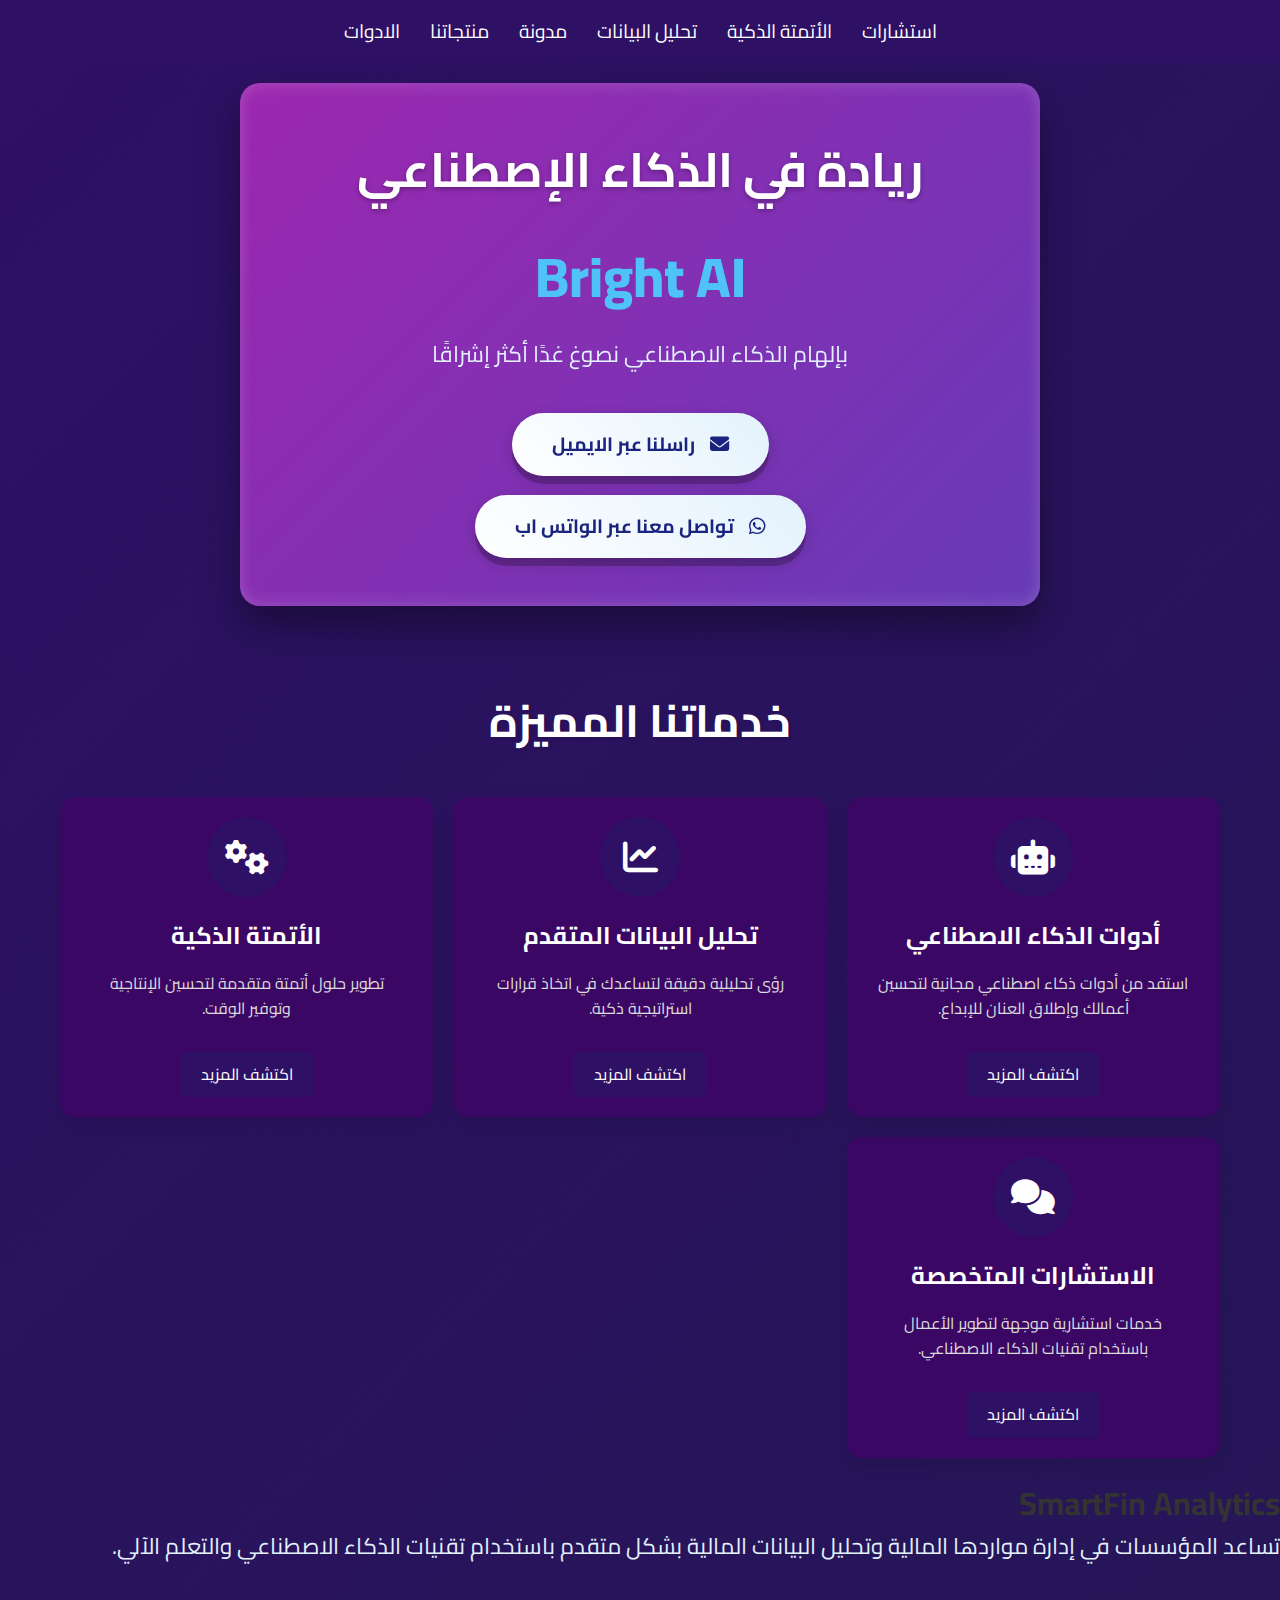
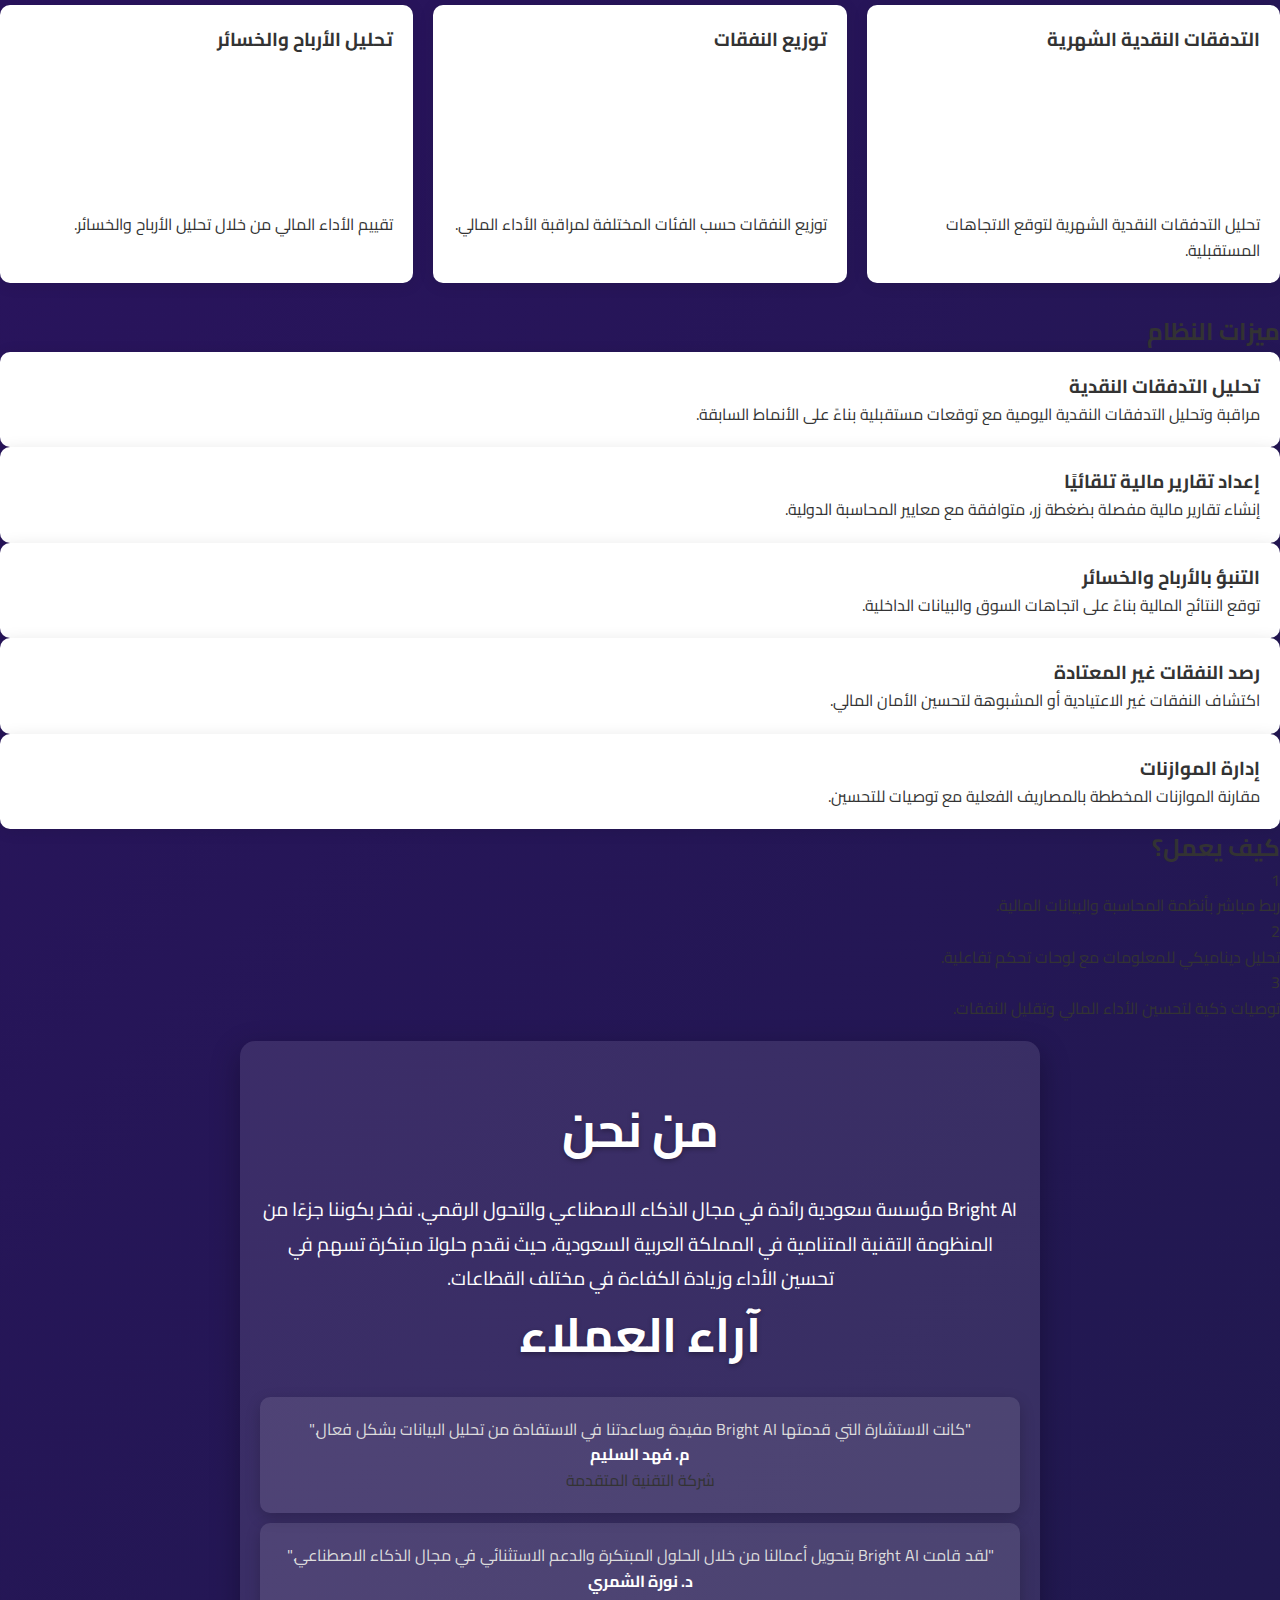
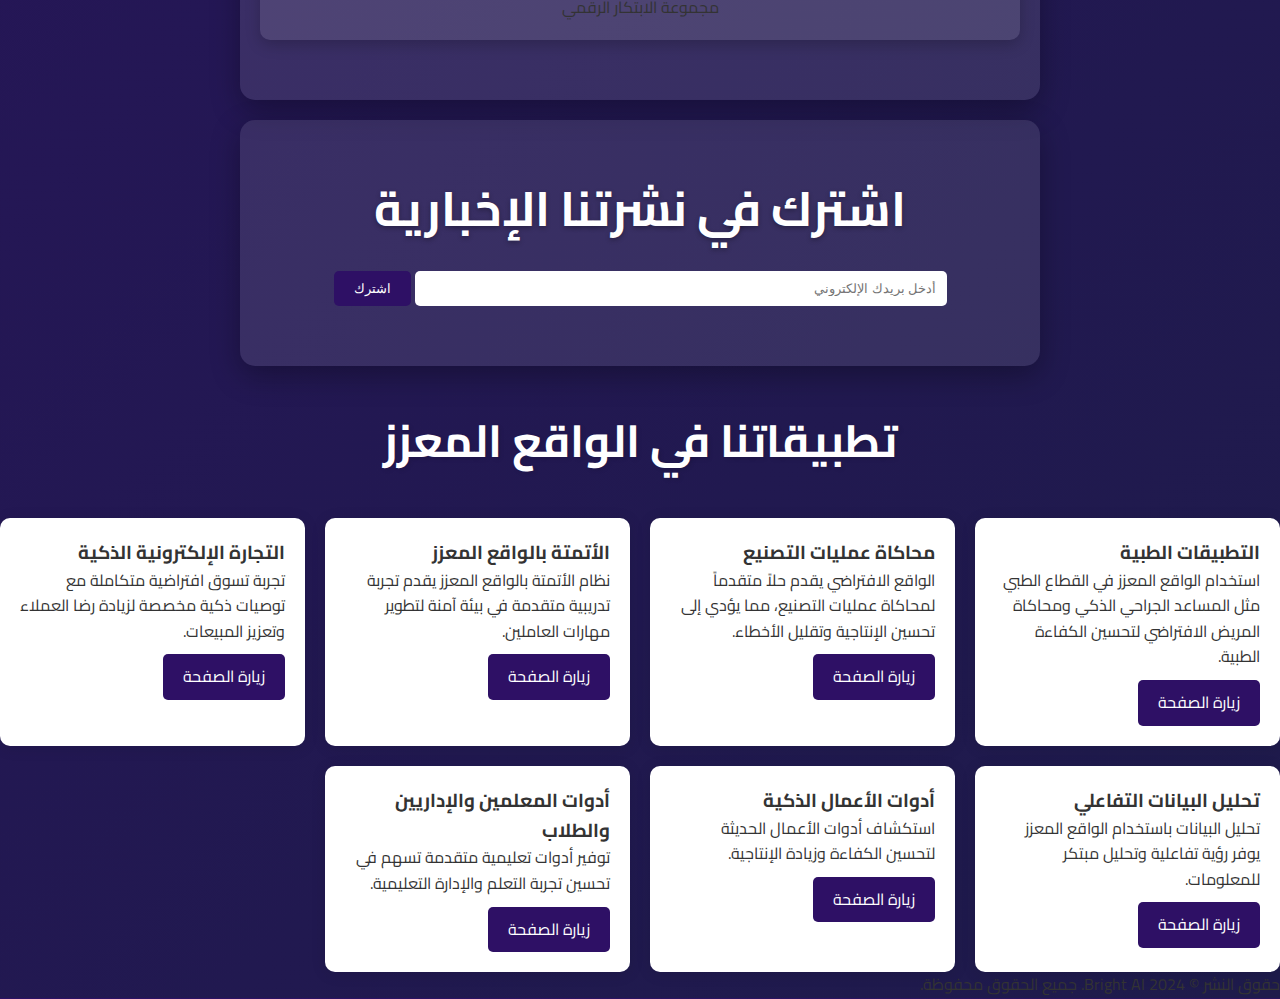
<file: index.html>
<!DOCTYPE html>
<html lang="ar" dir="rtl">
<head>
  <meta charset="UTF-8">
  <meta name="viewport" content="width=device-width, initial-scale=1.0">
  <title>Bright AI - الصفحة الرئيسية ومن نحن</title>
  <link rel="stylesheet" href="https://cdnjs.cloudflare.com/ajax/libs/font-awesome/6.5.1/css/all.min.css">
  <link rel="stylesheet" href="style.css">
  <link rel="preconnect" href="https://fonts.googleapis.com">
  <link rel="preconnect" href="https://fonts.gstatic.com" crossorigin>
  <link href="https://fonts.googleapis.com/css2?family=Cairo:wght@400;700&display=swap" rel="stylesheet">
</head>
<body>
  <div class="background-effects"></div>
  <nav>
    <ul class="navbar">
        <li><a href="consultation.html">استشارات</a></li>
        <li><a href="smart-automation.html">الأتمتة الذكية</a></li>
        <li><a href="data-analysis.html">تحليل البيانات</a></li>
        <li><a href="blog.html">مدونة</a></li>
        <li><a href="our-products.html">منتجاتنا</a></li>
           <li><a href="tools.html">الادوات</a></li>
    </ul>
</nav>
  <!-- Banner Section -->
  <div class="banner-container">
      <h1 class="title">ريادة في الذكاء الإصطناعي</h1>
      <div class="bright-ai">Bright AI</div>
      <p class="description">بإلهام الذكاء الاصطناعي نصوغ غدًا أكثر إشراقًا</p>
      <div class="contact-buttons">
          <a href="mailto:info@brightaii.com" class="contact-button">
              <span class="icon">
                  <i class="fas fa-envelope"></i>
              </span>
              راسلنا عبر الايميل
          </a>
          <a href="https://wa.me/966591120781" class="contact-button">
              <span class="icon">
                  <i class="fab fa-whatsapp"></i>
              </span>
              تواصل معنا عبر الواتس اب
          </a>
      </div>
  </div>

  <!-- Services Section -->
  <div class="services-container">
      <h2 class="services-title">خدماتنا المميزة</h2>
      <div class="services">
          <a href="https://www.brightaii.com/blog-post25" class="service-card">
              <div class="service-icon">
                  <i class="fas fa-robot"></i>
              </div>
              <h3 class="service-title">أدوات الذكاء الاصطناعي</h3>
              <p class="service-desc">استفد من أدوات ذكاء اصطناعي مجانية لتحسين أعمالك وإطلاق العنان للإبداع.</p>
              <div class="learn-more">اكتشف المزيد</div>
          </a>

          <a href="https://brightaii.com/data-analysis" class="service-card">
              <div class="service-icon">
                  <i class="fas fa-chart-line"></i>
              </div>
              <h3 class="service-title">تحليل البيانات المتقدم</h3>
              <p class="service-desc">رؤى تحليلية دقيقة لتساعدك في اتخاذ قرارات استراتيجية ذكية.</p>
              <div class="learn-more">اكتشف المزيد</div>
          </a>

          <a href="https://brightaii.com/automation" class="service-card">
              <div class="service-icon">
                  <i class="fas fa-cogs"></i>
              </div>
              <h3 class="service-title">الأتمتة الذكية</h3>
              <p class="service-desc">تطوير حلول أتمتة متقدمة لتحسين الإنتاجية وتوفير الوقت.</p>
              <div class="learn-more">اكتشف المزيد</div>
          </a>

          <a href="https://www.brightaii.com/consult" class="service-card">
              <div class="service-icon">
                  <i class="fas fa-comments"></i>
              </div>
              <h3 class="service-title">الاستشارات المتخصصة</h3>
              <p class="service-desc">خدمات استشارية موجهة لتطوير الأعمال باستخدام تقنيات الذكاء الاصطناعي.</p>
              <div class="learn-more">اكتشف المزيد</div>
          </a>
      </div>
  </div>

  <section id="smartfin-analytics">
    <div class="container">
        <div class="header">
            <h1>SmartFin Analytics</h1>
        </div>

        <div class="description">
            <p>تساعد المؤسسات في إدارة مواردها المالية وتحليل البيانات المالية بشكل متقدم باستخدام تقنيات الذكاء الاصطناعي والتعلم الآلي.</p>
        </div>

        <div class="charts-container">
            <div class="chart-card">
                <h3>التدفقات النقدية الشهرية</h3>
                <canvas id="cashFlowChart"></canvas>
                <p>تحليل التدفقات النقدية الشهرية لتوقع الاتجاهات المستقبلية.</p>
            </div>
            <div class="chart-card">
                <h3>توزيع النفقات</h3>
                <canvas id="expensesChart"></canvas>
                <p>توزيع النفقات حسب الفئات المختلفة لمراقبة الأداء المالي.</p>
            </div>
            <div class="chart-card">
                <h3>تحليل الأرباح والخسائر</h3>
                <canvas id="profitLossChart"></canvas>
                <p>تقييم الأداء المالي من خلال تحليل الأرباح والخسائر.</p>
            </div>
        </div>

        <div class="features">
            <h2>ميزات النظام</h2>
            <div class="feature-card">
                <h3>تحليل التدفقات النقدية</h3>
                <p>مراقبة وتحليل التدفقات النقدية اليومية مع توقعات مستقبلية بناءً على الأنماط السابقة.</p>
            </div>
            <div class="feature-card">
                <h3>إعداد تقارير مالية تلقائيًا</h3>
                <p>إنشاء تقارير مالية مفصلة بضغطة زر، متوافقة مع معايير المحاسبة الدولية.</p>
            </div>
            <div class="feature-card">
                <h3>التنبؤ بالأرباح والخسائر</h3>
                <p>توقع النتائج المالية بناءً على اتجاهات السوق والبيانات الداخلية.</p>
            </div>
            <div class="feature-card">
                <h3>رصد النفقات غير المعتادة</h3>
                <p>اكتشاف النفقات غير الاعتيادية أو المشبوهة لتحسين الأمان المالي.</p>
            </div>
            <div class="feature-card">
                <h3>إدارة الموازنات</h3>
                <p>مقارنة الموازنات المخططة بالمصاريف الفعلية مع توصيات للتحسين.</p>
            </div>
        </div>

        <div class="how-it-works">
            <h2>كيف يعمل؟</h2>
            <div class="steps">
                <div class="step">
                    <div class="step-number">1</div>
                    <p>ربط مباشر بأنظمة المحاسبة والبيانات المالية.</p>
                </div>
                <div class="step">
                    <div class="step-number">2</div>
                    <p>تحليل ديناميكي للمعلومات مع لوحات تحكم تفاعلية.</p>
                </div>
                <div class="step">
                    <div class="step-number">3</div>
                    <p>توصيات ذكية لتحسين الأداء المالي وتقليل النفقات.</p>
                </div>
            </div>
        </div>
    </div>
</section>

  <!-- About Section -->
  <div class="about-section">
      <h1 class="title">من نحن</h1>
      <p class="about-text">
          Bright AI مؤسسة سعودية رائدة في مجال الذكاء الاصطناعي والتحول الرقمي. نفخر بكوننا جزءًا من المنظومة التقنية المتنامية في المملكة العربية السعودية، حيث نقدم حلولاً مبتكرة تسهم في تحسين الأداء وزيادة الكفاءة في مختلف القطاعات.
      </p>
      <h2 class="title">آراء العملاء</h2>
      <div class="testimonial-card">
          <p class="testimonial-text">"كانت الاستشارة التي قدمتها Bright AI مفيدة وساعدتنا في الاستفادة من تحليل البيانات بشكل فعال."</p>
          <p class="testimonial-author">م. فهد السليم</p>
          <p class="testimonial-company">شركة التقنية المتقدمة</p>
      </div>
      <div class="testimonial-card">
          <p class="testimonial-text">"لقد قامت Bright AI بتحويل أعمالنا من خلال الحلول المبتكرة والدعم الاستثنائي في مجال الذكاء الاصطناعي."</p>
          <p class="testimonial-author">د. نورة الشمري</p>
          <p class="testimonial-company">مجموعة الابتكار الرقمي</p>
      </div>
  </div>

  <!-- Newsletter Section -->
  <div class="newsletter-section">
      <h2 class="title">اشترك في نشرتنا الإخبارية</h2>
      <form action="subscribe.php" method="POST">
          <input type="email" name="email" placeholder="أدخل بريدك الإلكتروني" required>
          <button type="submit">اشترك</button>
      </form>
  </div>

<!-- Features Section -->
<section class="features-section" id="features">
    <h2 class="services-title">تطبيقاتنا في الواقع المعزز</h2>
    <div class="features-container">
        <div class="feature-card">
            <h3>التطبيقات الطبية</h3>
            <p>استخدام الواقع المعزز في القطاع الطبي مثل المساعد الجراحي الذكي ومحاكاة المريض الافتراضي لتحسين الكفاءة الطبية.</p>
            <a href="https://honeydew-echidna-358243.hostingersite.com/wd/" class="learn-more">زيارة الصفحة</a>
        </div>

        <div class="feature-card">
            <h3>محاكاة عمليات التصنيع</h3>
            <p>الواقع الافتراضي يقدم حلاً متقدماً لمحاكاة عمليات التصنيع، مما يؤدي إلى تحسين الإنتاجية وتقليل الأخطاء.</p>
            <a href="https://honeydew-echidna-358243.hostingersite.com/dcd/"  class="learn-more">زيارة الصفحة</a>
        </div>

        <div class="feature-card">
            <h3>الأتمتة بالواقع المعزز</h3>
            <p>نظام الأتمتة بالواقع المعزز يقدم تجربة تدريبية متقدمة في بيئة آمنة لتطوير مهارات العاملين.</p>
            <a href="https://honeydew-echidna-358243.hostingersite.com/asadd/" class="learn-more">زيارة الصفحة</a>
        </div>

        <div class="feature-card">
            <h3>التجارة الإلكترونية الذكية</h3>
            <p>تجربة تسوق افتراضية متكاملة مع توصيات ذكية مخصصة لزيادة رضا العملاء وتعزيز المبيعات.</p>
            <a href="https://honeydew-echidna-358243.hostingersite.com/83-2/" class="learn-more">زيارة الصفحة</a>
        </div>

        <div class="feature-card">
            <h3>تحليل البيانات التفاعلي</h3>
            <p>تحليل البيانات باستخدام الواقع المعزز يوفر رؤية تفاعلية وتحليل مبتكر للمعلومات.</p>
            <a href="https://honeydew-echidna-358243.hostingersite.com/ad/" class="learn-more">زيارة الصفحة</a>
        </div>

        <div class="feature-card">
            <h3>أدوات الأعمال الذكية</h3>
            <p>استكشاف أدوات الأعمال الحديثة لتحسين الكفاءة وزيادة الإنتاجية.</p>
            <a href="https://honeydew-echidna-358243.hostingersite.com/3d-data-visualization/" class="learn-more">زيارة الصفحة</a>
        </div>

        <div class="feature-card">
            <h3>أدوات المعلمين والإداريين والطلاب</h3>
            <p>توفير أدوات تعليمية متقدمة تسهم في تحسين تجربة التعلم والإدارة التعليمية.</p>
            <a href="https://honeydew-echidna-358243.hostingersite.com/?page_id=5" class="learn-more">زيارة الصفحة</a>
        </div>
    </div>
</section>
    <footer>
        <div class="footer-content">
            <p>حقوق النشر © 2024 Bright AI. جميع الحقوق محفوظة.</p>
        </div>
    </footer>

  <script src="script.js"></script>
  </body>
  </html>
</file>
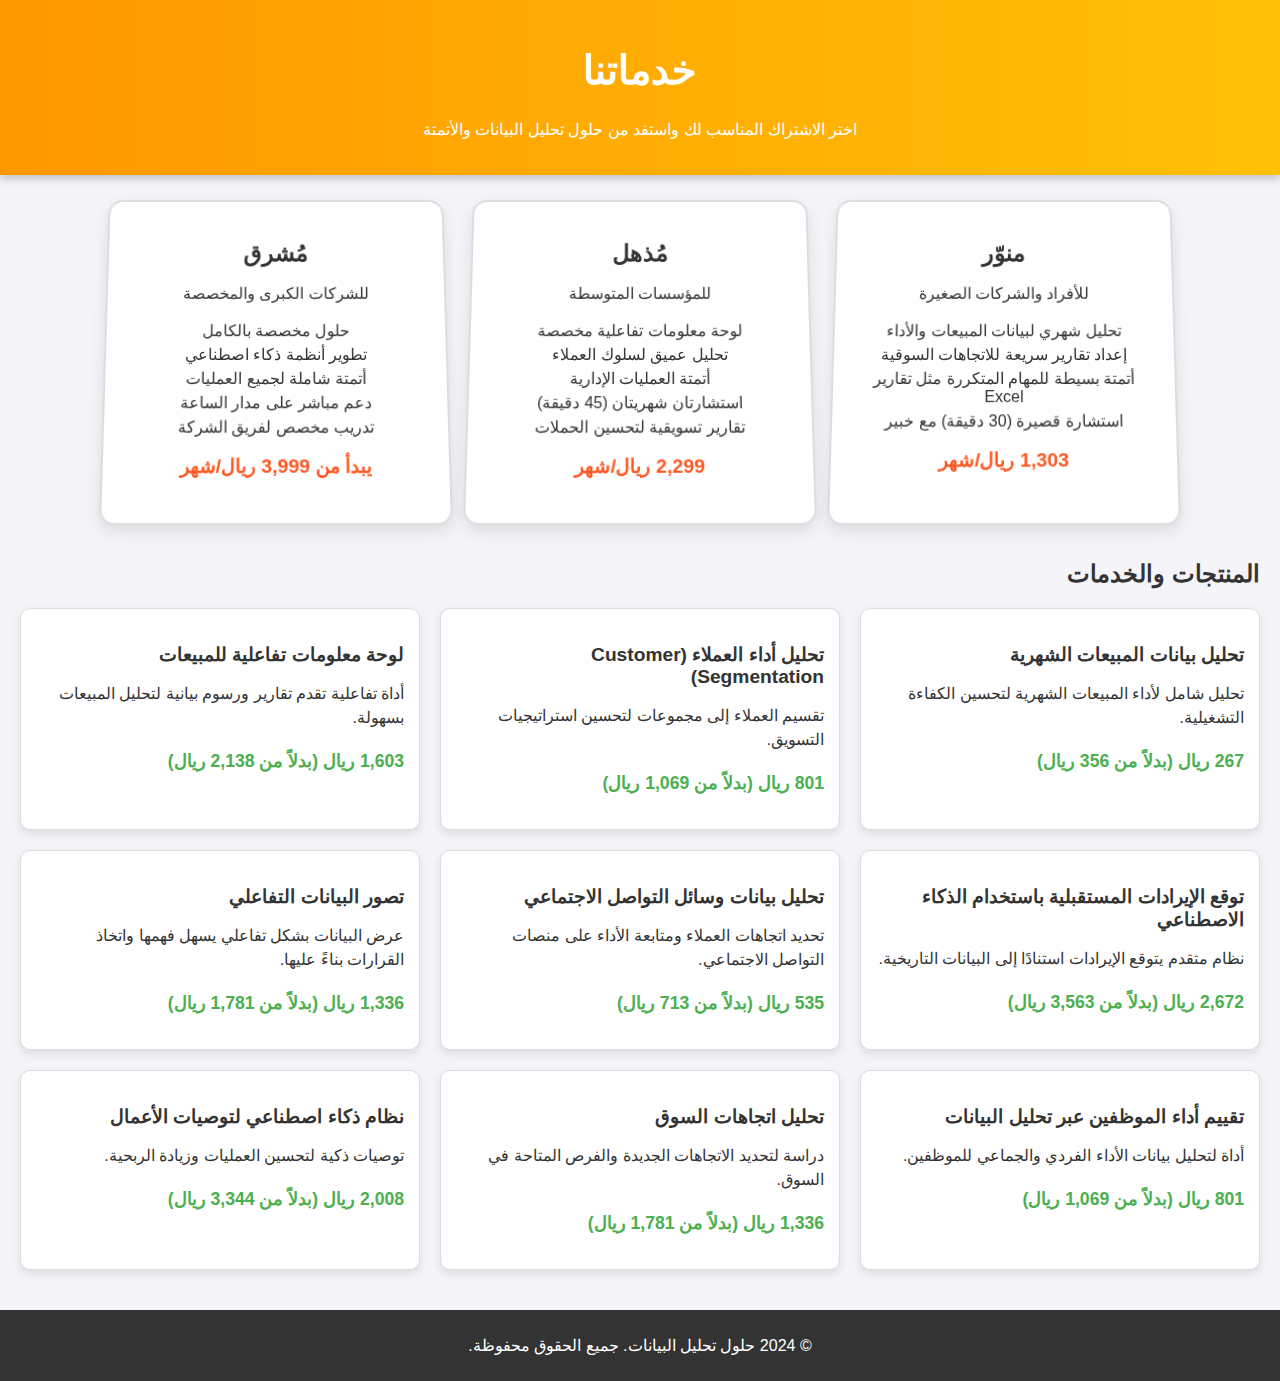
<file: our-products.html>
<!DOCTYPE html>
<html lang="ar" dir="rtl">
<head>
  <meta charset="UTF-8">
  <meta name="viewport" content="width=device-width, initial-scale=1.0">
  <title>خدماتنا</title>
    <link rel="stylesheet" href="our-products.css">
</head>
<body>

<header>
  <h1>خدماتنا</h1>
  <p>اختر الاشتراك المناسب لك واستفد من حلول تحليل البيانات والأتمتة</p>
</header>

<section class="subscriptions">
  <div class="subscription">
    <h2>منوّر</h2>
    <p>للأفراد والشركات الصغيرة</p>
    <ul>
      <li>تحليل شهري لبيانات المبيعات والأداء</li>
      <li>إعداد تقارير سريعة للاتجاهات السوقية</li>
      <li>أتمتة بسيطة للمهام المتكررة مثل تقارير Excel</li>
      <li>استشارة قصيرة (30 دقيقة) مع خبير</li>
    </ul>
    <p class="price">1,303 ريال/شهر</p>
  </div>

  <div class="subscription">
    <h2>مُذهل</h2>
    <p>للمؤسسات المتوسطة</p>
    <ul>
      <li>لوحة معلومات تفاعلية مخصصة</li>
      <li>تحليل عميق لسلوك العملاء</li>
      <li>أتمتة العمليات الإدارية</li>
      <li>استشارتان شهريتان (45 دقيقة)</li>
      <li>تقارير تسويقية لتحسين الحملات</li>
    </ul>
    <p class="price">2,299 ريال/شهر</p>
  </div>

  <div class="subscription">
    <h2>مُشرق</h2>
    <p>للشركات الكبرى والمخصصة</p>
    <ul>
      <li>حلول مخصصة بالكامل</li>
      <li>تطوير أنظمة ذكاء اصطناعي</li>
      <li>أتمتة شاملة لجميع العمليات</li>
      <li>دعم مباشر على مدار الساعة</li>
      <li>تدريب مخصص لفريق الشركة</li>
    </ul>
    <p class="price">يبدأ من 3,999 ريال/شهر</p>
  </div>
</section>

<main>
  <h2>المنتجات والخدمات</h2>
  <div class="product-list">
    <!-- قائمة المنتجات -->
    <div class="product">
      <h3>تحليل بيانات المبيعات الشهرية</h3>
      <p>تحليل شامل لأداء المبيعات الشهرية لتحسين الكفاءة التشغيلية.</p>
      <p class="price">267 ريال (بدلاً من 356 ريال)</p>
    </div>

    <div class="product">
      <h3>تحليل أداء العملاء (Customer Segmentation)</h3>
      <p>تقسيم العملاء إلى مجموعات لتحسين استراتيجيات التسويق.</p>
      <p class="price">801 ريال (بدلاً من 1,069 ريال)</p>
    </div>

    <div class="product">
      <h3>لوحة معلومات تفاعلية للمبيعات</h3>
      <p>أداة تفاعلية تقدم تقارير ورسوم بيانية لتحليل المبيعات بسهولة.</p>
      <p class="price">1,603 ريال (بدلاً من 2,138 ريال)</p>
    </div>

    <div class="product">
      <h3>توقع الإيرادات المستقبلية باستخدام الذكاء الاصطناعي</h3>
      <p>نظام متقدم يتوقع الإيرادات استنادًا إلى البيانات التاريخية.</p>
      <p class="price">2,672 ريال (بدلاً من 3,563 ريال)</p>
    </div>

    <div class="product">
      <h3>تحليل بيانات وسائل التواصل الاجتماعي</h3>
      <p>تحديد اتجاهات العملاء ومتابعة الأداء على منصات التواصل الاجتماعي.</p>
      <p class="price">535 ريال (بدلاً من 713 ريال)</p>
    </div>

    <div class="product">
      <h3>تصور البيانات التفاعلي</h3>
      <p>عرض البيانات بشكل تفاعلي يسهل فهمها واتخاذ القرارات بناءً عليها.</p>
      <p class="price">1,336 ريال (بدلاً من 1,781 ريال)</p>
    </div>

    <div class="product">
      <h3>تقييم أداء الموظفين عبر تحليل البيانات</h3>
      <p>أداة لتحليل بيانات الأداء الفردي والجماعي للموظفين.</p>
      <p class="price">801 ريال (بدلاً من 1,069 ريال)</p>
    </div>

    <div class="product">
      <h3>تحليل اتجاهات السوق</h3>
      <p>دراسة لتحديد الاتجاهات الجديدة والفرص المتاحة في السوق.</p>
      <p class="price">1,336 ريال (بدلاً من 1,781 ريال)</p>
    </div>

    <div class="product">
      <h3>نظام ذكاء اصطناعي لتوصيات الأعمال</h3>
      <p>توصيات ذكية لتحسين العمليات وزيادة الربحية.</p>
      <p class="price">2,008 ريال (بدلاً من 3,344 ريال)</p>
    </div>

    <!-- يمكنك إضافة المزيد من المنتجات هنا -->
  </div>
</main>

<footer>
  <p>© 2024 حلول تحليل البيانات. جميع الحقوق محفوظة.</p>
</footer>

</body>
</html>
</file>
<file: style.css>
/* Styles from FF.HTML */
      @import url('https://fonts.googleapis.com/css2?family=Cairo:wght@700&display=swap');

      * {
          margin: 0;
          padding: 0;
          box-sizing: border-box;
      }

      body {
          font-family: 'Cairo', sans-serif;
          background: linear-gradient(135deg, #2e1065, #1e1b4b);
          color: #333;
          line-height: 1.6;
          min-height: 100vh;
          overflow-x: hidden;
      }

      .background-effects {
          position: fixed;
          top: 0;
          left: 0;
          width: 100%;
          height: 100%;
          pointer-events: none;
          z-index: 0; 
      }

      .banner-container {
          background: linear-gradient(135deg, #9c27b0, #673ab7);
          padding: 3rem;
          border-radius: 20px;
          box-shadow: 0 20px 40px rgba(0,0,0,0.4), inset 0 -5px 15px rgba(255,255,255,0.1), inset 0 5px 15px rgba(255,255,255,0.1);
          margin: 20px auto;
          max-width: 800px;
          width: 100%;
          text-align: center;
          position: relative;
          overflow: hidden;
          z-index: 1;
      }

      .title {
          color: #ffffff;
          font-size: 3rem;
          margin-bottom: 1.5rem;
          text-shadow: 0 2px 5px rgba(0,0,0,0.3);
      }

      .bright-ai {
          color: #4fc3f7;
          font-size: 3.5rem;
          font-weight: 800;
          margin: 1rem 0;
      }

      .description {
          color: #e3f2fd;
          font-size: 1.4rem;
          margin-bottom: 2.5rem;
          line-height: 1.6;
      }

      .contact-buttons {
          display: flex;
          flex-direction: column;
          gap: 1.2rem;
          align-items: center;
          margin-top: 2rem;
      }

      .contact-button {
          background: linear-gradient(45deg, #ffffff, #e3f2fd);
          color: #1a237e;
          padding: 1rem 2.5rem;
          border-radius: 50px;
          text-decoration: none;
          font-weight: bold;
          font-size: 1.2rem;
          transition: all 0.3s ease;
          display: inline-flex;
          align-items: center;
          gap: 15px;
          min-width: 250px;
          justify-content: center;
          box-shadow: 0 5px 15px rgba(0,0,0,0.2), 0 8px 0 rgba(0,0,0,0.2);
      }

      /* Services Section Styles */
      .services-container {
          width: 100%;
          max-width: 1200px;
          margin: 0 auto;
          padding: 20px;
      }

      .services-title {
          text-align: center;
          color: #fff;
          margin: 40px 0;
          font-size: clamp(2rem, 4vw, 2.8rem);
          text-shadow: 2px 2px 4px rgba(0, 0, 0, 0.1);
      }

      .services {
          display: grid;
          grid-template-columns: repeat(auto-fit, minmax(300px, 1fr));
          gap: 20px;
          direction: rtl;
      }

      .service-card {
          background: #3b0764;
          border-radius: 15px;
          padding: 20px;
          height: 100%;
          display: flex;
          flex-direction: column;
          align-items: center;
          justify-content: space-between;
          box-shadow: 0 10px 20px rgba(0, 0, 0, 0.1);
          text-align: right;
          text-decoration: none;
      }

      .service-icon {
          width: 80px;
          height: 80px;
          background: #2e1065;
          border-radius: 50%;
          display: flex;
          align-items: center;
          justify-content: center;
          margin-bottom: 20px;
      }

      .service-icon i {
          font-size: 35px;
          color: #fff;
      }

      .service-title {
          font-size: 1.5rem;
          color: #fff;
          margin-bottom: 15px;
          font-weight: bold;
      }

      .service-desc {
          color: #ddd;
          text-align: center;
          font-size: 1rem;
          margin-bottom: 20px;
          padding: 0 10px;
      }

      .learn-more {
          display: inline-block;
          padding: 12px 25px;
          background: #2e1065;
          color: #fff;
          border-radius: 8px;
          text-decoration: none;
          transition: background-color 0.3s ease;
          font-size: 1rem;
      }

      /* About Section Styles */
      .about-section {
          padding: 50px 20px;
          background: rgba(255, 255, 255, 0.1);
          border-radius: 15px;
          box-shadow: 0 10px 30px rgba(0, 0, 0, 0.3);
          margin: 20px auto;
          max-width: 800px;
          text-align: center;
      }

      .about-text {
          line-height: 1.8;
          font-size: 1.2em;
          color: #fff;
      }

      .testimonial-card {
          background: rgba(255, 255, 255, 0.1);
          padding: 20px;
          border-radius: 10px;
          box-shadow: 0 5px 15px rgba(0, 0, 0, 0.2);
          margin: 10px 0;
      }

      .testimonial-text {
          font-size: 1rem;
          color: #ddd;
      }

      .testimonial-author {
          font-weight: bold;
          color: #fff;
      }

      /* Newsletter Section Styles */
      .newsletter-section {
          padding: 50px 20px;
          text-align: center;
          background: rgba(255, 255, 255, 0.1);
          border-radius: 15px;
          box-shadow: 0 10px 30px rgba(0, 0, 0, 0.3);
          margin: 20px auto;
          max-width: 800px;
      }

      .newsletter-section input[type="email"] {
          padding: 10px;
          border-radius: 5px;
          border: none;
          width: 70%;
          margin-bottom: 10px;
      }

      .newsletter-section button {
          padding: 10px 20px;
          background: #2e1065;
          color: white;
          border: none;
          border-radius: 5px;
          cursor: pointer;
      }

      .newsletter-section button:hover {
          background: #4fc3f7;
      }

      /* Features Section Styles */
      .features-container {
          display: grid;
          grid-template-columns: repeat(auto-fit, minmax(300px, 1fr));
          gap: 20px;
          direction: rtl;
      }

      .feature-card {
          background: rgba(255, 255, 255, 0.1);
          padding: 20px;
          border-radius: 15px;
          box-shadow: 0 10px 30px rgba(0, 0, 0, 0.3);
          text-align: right;
      }

    .learn-more {
        display: inline-block;
        padding: 10px 20px;
        background: #2e1065;
        color: #fff;
        border-radius: 5px;
        text-decoration: none;
        transition: background-color 0.3s ease;
        margin-top: 10px;
    }
        .learn-more:hover {
            background: #4fc3f7;
        }
     .navbar {
        list-style-type: none;
        display: flex;
        justify-content: center;
        background-color: #2e1065;
        padding: 1rem 0;
    }

    .navbar li {
        margin: 0 15px;
    }

    .navbar a {
        text-decoration: none;
        color: #ffffff;
        font-size: 1.2rem;
        transition: color 0.3s;
    }

    .navbar a:hover {
        color: #4fc3f7;
    }
    .charts-container {
        display: grid;
        grid-template-columns: repeat(auto-fit, minmax(300px, 1fr));
        gap: 20px;
        margin-bottom: 30px;
    }

    .chart-card {
        background: white;
        padding: 20px;
        border-radius: 10px;
        box-shadow: 0 2px 15px rgba(0,0,0,0.1);
        transition: transform 0.3s ease;
    }

    .chart-card:hover {
        transform: translateY(-5px);
    }

    .feature-card {
        background: white;
        padding: 20px;
        border-radius: 10px;
        box-shadow: 0 2px 15px rgba(0,0,0,0.1);
        transition: transform 0.3s ease;
    }

    .feature-card:hover {
        transform: translateY(-5px);
    }
</file>
<file: our-products.css>
body {
    margin: 0;
    font-family: Arial, sans-serif;
    background-color: #f4f4f9;
    color: #333;
}

header {
    background: linear-gradient(to right, #ff9800, #ffc107);
    color: #fff;
    padding: 20px 10px;
    text-align: center;
    box-shadow: 0 4px 8px rgba(0, 0, 0, 0.2);
}

header h1 {
    font-size: 2.5em;
}

.subscriptions {
    display: flex;
    justify-content: center;
    gap: 20px;
    margin-top: 20px;
    flex-wrap: wrap;
}

.subscription {
    background: #fff;
    border: 2px solid #ddd;
    border-radius: 15px;
    padding: 20px;
    width: 300px;
    text-align: center;
    box-shadow: 0 6px 15px rgba(0, 0, 0, 0.1);
    transform: perspective(500px) rotateX(5deg) translateZ(0);
    transition: transform 0.3s ease, box-shadow 0.3s ease;
}

.subscription:hover {
    transform: perspective(500px) rotateX(0deg) translateZ(20px);
    box-shadow: 0 10px 20px rgba(0, 0, 0, 0.3);
}

.subscription h2 {
    font-size: 1.5em;
    margin-bottom: 10px;
}

.subscription p {
    font-size: 1em;
    line-height: 1.5;
}

.subscription ul {
    list-style-type: none;
    padding: 0;
    margin: 10px 0;
}

.subscription ul li {
    margin: 5px 0;
}

.subscription .price {
    font-size: 1.2em;
    font-weight: bold;
    margin-top: 15px;
    color: #ff5722;
}

main {
    padding: 20px;
}

.product-list {
    display: grid;
    grid-template-columns: repeat(auto-fit, minmax(300px, 1fr));
    gap: 20px;
}

.product {
    background: #fff;
    border: 1px solid #ddd;
    border-radius: 10px;
    padding: 15px;
    box-shadow: 0 4px 10px rgba(0, 0, 0, 0.1);
}

.product h3 {
    font-size: 1.2em;
    margin-bottom: 10px;
}

.product p {
    font-size: 1em;
    line-height: 1.5;
}

.product .price {
    font-size: 1.1em;
    color: #4caf50;
    font-weight: bold;
}

footer {
    text-align: center;
    padding: 10px;
    background-color: #333;
    color: #fff;
    margin-top: 20px;
}
</file>
